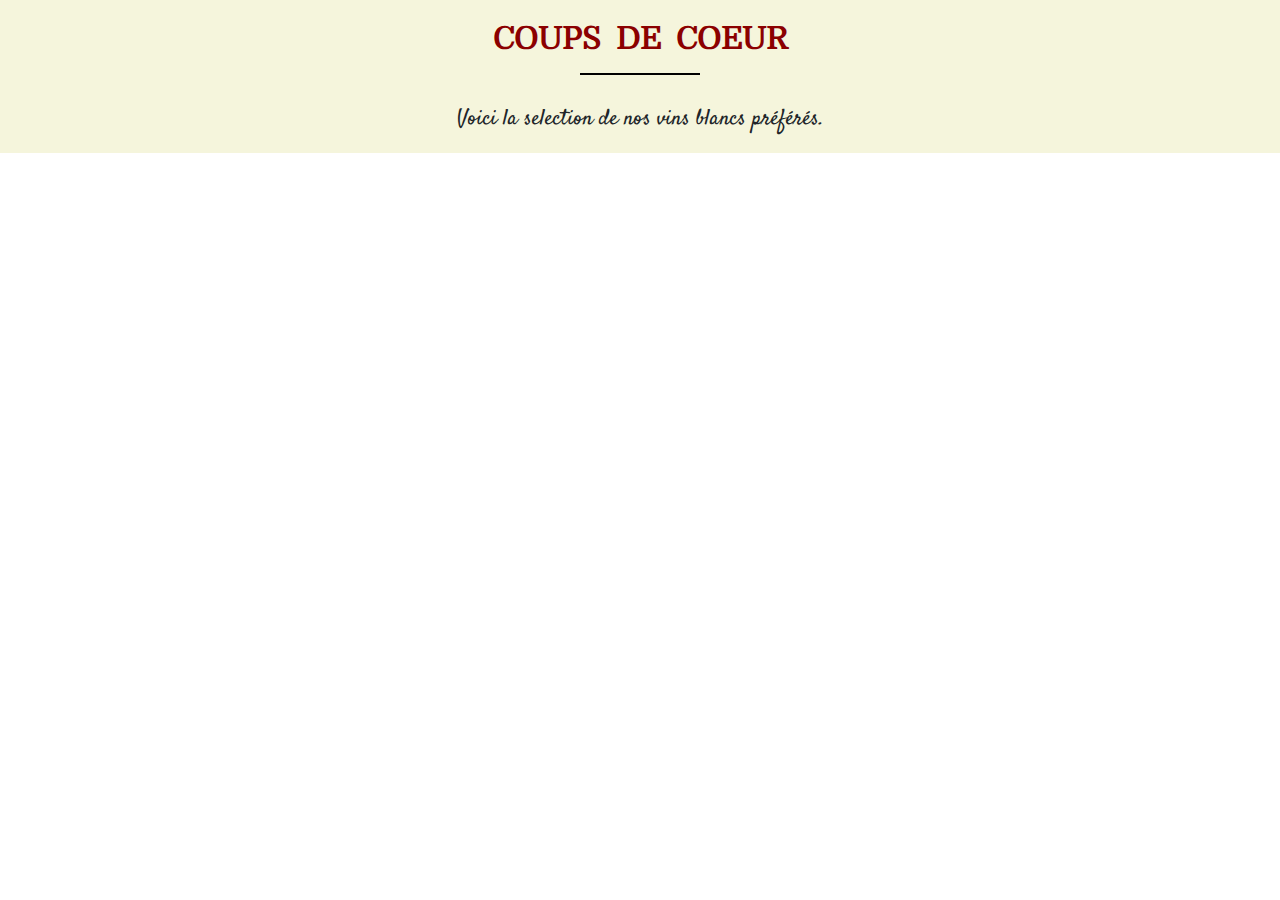
<file: coeurblanc.html>
<!DOCTYPE HTML>

<html>

<head>
    <title>Meilleurs blancs</title>
    
        <meta charset="utf-8">
       	<meta http-equiv="X-UA-Compatible" content="IE=edge">
		<meta name="viewport" content="width=device-width, initial-scale=1">
        
        <!-- font -->
        <link href="https://fonts.googleapis.com/css?family=Domine&display=swap" rel="stylesheet">
		<link href="https://fonts.googleapis.com/css?family=Satisfy&display=swap" rel="stylesheet">
        
        <!-- style -->
        <link rel="stylesheet" href="https://stackpath.bootstrapcdn.com/bootstrap/4.3.1/css/bootstrap.min.css" integrity="sha384-ggOyR0iXCbMQv3Xipma34MD+dH/1fQ784/j6cY/iJTQUOhcWr7x9JvoRxT2MZw1T" crossorigin="anonymous">
    
        <link rel="stylesheet" href="style.css">
		
        <!-- icone dans l'onglet -->
        <link rel="icon" href="/ressources/images/vin.jpg"/>
</head>
    
<body>
    <div class="container">
            <div class="row">
                <div class="col-md-12">      
                    <div class="degustation">               
                        <h2>COUPS DE COEUR</h2>  
                    </div>
                </div>   
            </div>
    </div>
        <div class="container">
            <div class="row">
                <div class="col-md-12">             
                    <div class="repas">
                    <p>Voici la selection de nos vins blancs préférés.</p>  
                    </div>
                </div>
            </div>
        </div>

</body>

</html>
</file>
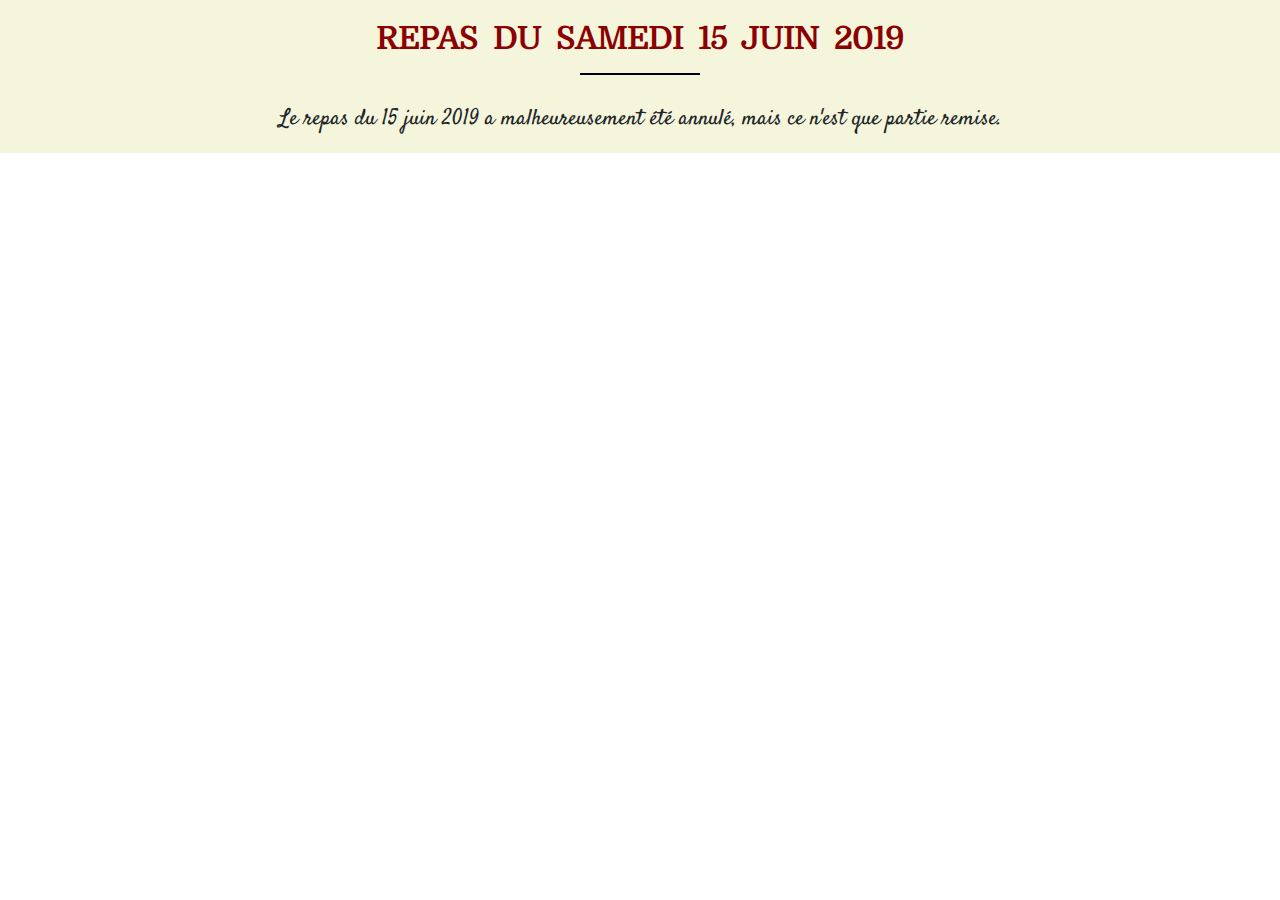
<file: evenement1.html>
<!DOCTYPE HTML>

<html>

<head>
    <title> Nos évènements</title>
    
        <meta charset="utf-8">
       	<meta http-equiv="X-UA-Compatible" content="IE=edge">
		<meta name="viewport" content="width=device-width, initial-scale=1">
        
        <!-- font -->
		<link href="https://fonts.googleapis.com/css?family=Domine&display=swap" rel="stylesheet">
		<link href="https://fonts.googleapis.com/css?family=Satisfy&display=swap" rel="stylesheet">
        
        <!-- style -->
        <link rel="stylesheet" href="https://stackpath.bootstrapcdn.com/bootstrap/4.3.1/css/bootstrap.min.css" integrity="sha384-ggOyR0iXCbMQv3Xipma34MD+dH/1fQ784/j6cY/iJTQUOhcWr7x9JvoRxT2MZw1T" crossorigin="anonymous">
    
        <link rel="stylesheet" href="style.css">
		
        <!-- icone dans l'onglet -->
        <link rel="icon" href="/ressources/images/vin.jpg"/>
</head>
    
<body>
    <div class="container">
            <div class="row">
                <div class="col-md-12">      
                    <div class="degustation">               
						<h2> Repas du samedi 15 juin 2019 </h2>
                    </div>
                </div>   
            </div>
    </div>
        <div class="container">
            <div class="row">
                <div class="col-md-12">             
                    <div class="repas">
                    <p>Le repas du 15 juin 2019 a malheureusement été annulé, mais ce n'est que partie remise.</p>  
                    </div>
                </div>
            </div>
        </div>

</body>

</html>
</file>
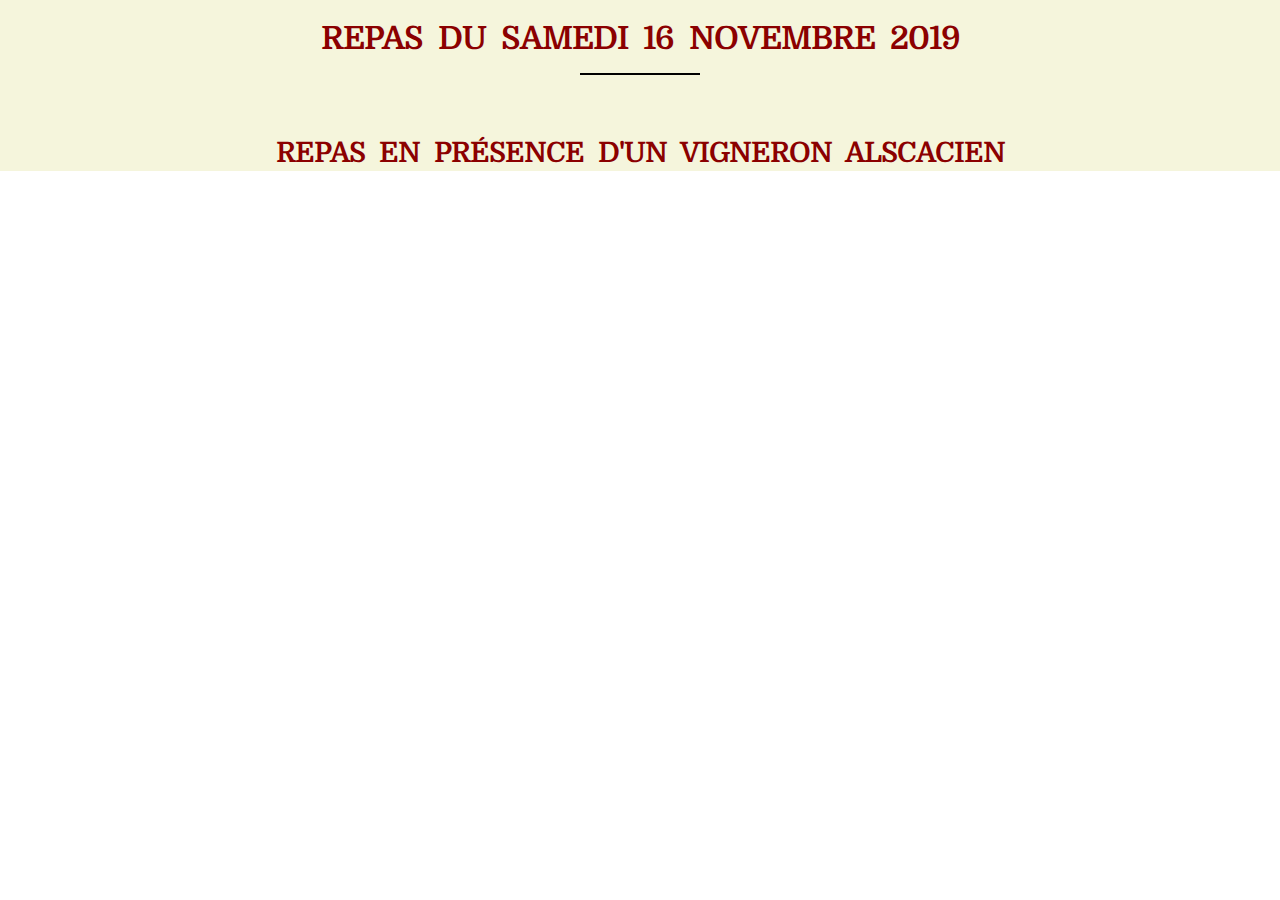
<file: evenement2.html>
<!DOCTYPE HTML>

<html>

<head>
    <title> Nos évènements</title>
    
    <meta charset="utf-8">
       		<meta http-equiv="X-UA-Compatible" content="IE=edge">
		<meta name="viewport" content="width=device-width, initial-scale=1">
        
        <!-- font -->
        <link href="https://fonts.googleapis.com/css?family=Domine&display=swap" rel="stylesheet">
		<link href="https://fonts.googleapis.com/css?family=Satisfy&display=swap" rel="stylesheet">
        <!-- style -->
        <link rel="stylesheet" href="https://stackpath.bootstrapcdn.com/bootstrap/4.3.1/css/bootstrap.min.css" integrity="sha384-ggOyR0iXCbMQv3Xipma34MD+dH/1fQ784/j6cY/iJTQUOhcWr7x9JvoRxT2MZw1T" crossorigin="anonymous">
    
        <link rel="stylesheet" href="style.css">
		    
        <!-- icone dans l'onglet -->
        <link rel="icon" href="/ressources/images/vin.jpg"/>
		
</head>
    
    
<body>
    <div class="degustation">
    <h2> Repas du samedi 16 novembre 2019 </h2>
    <br>
	<h3> Repas en présence d'un vigneron Alscacien</h3>
    </div>
</body>

</html>
</file>
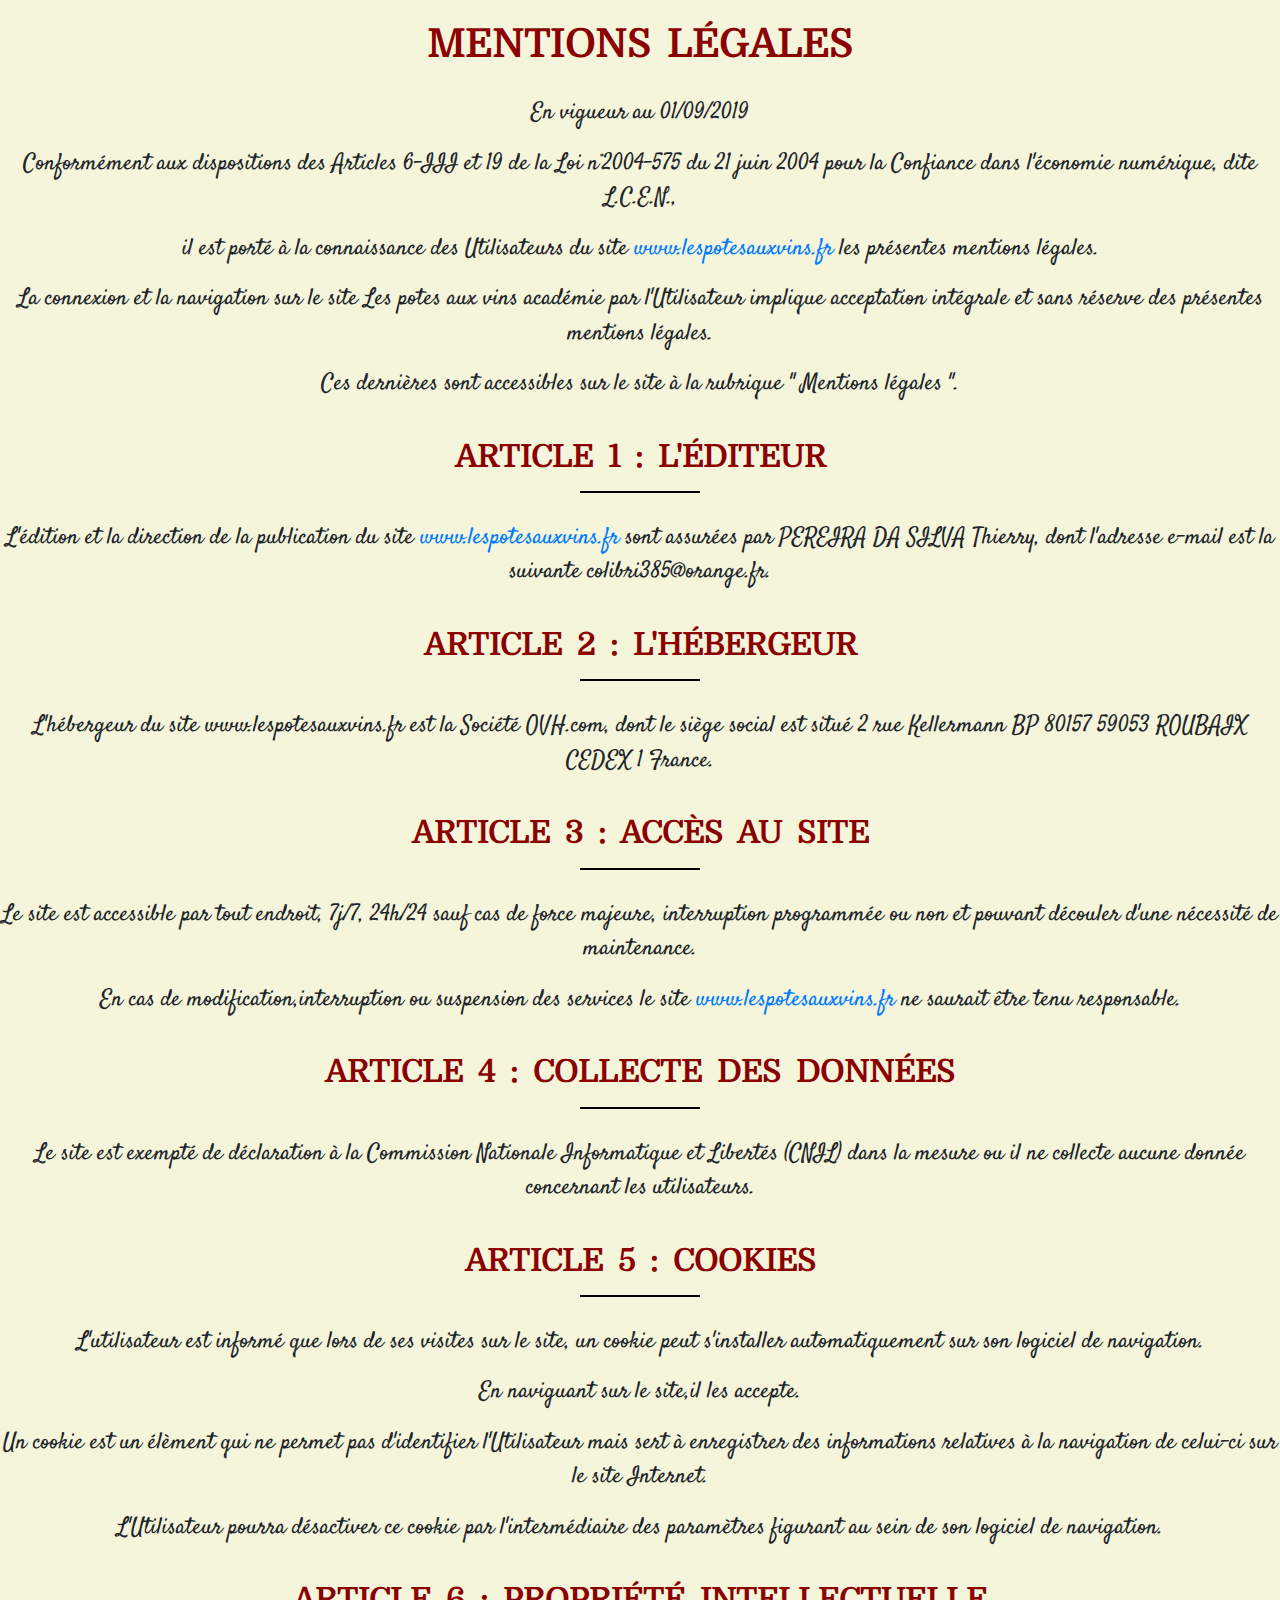
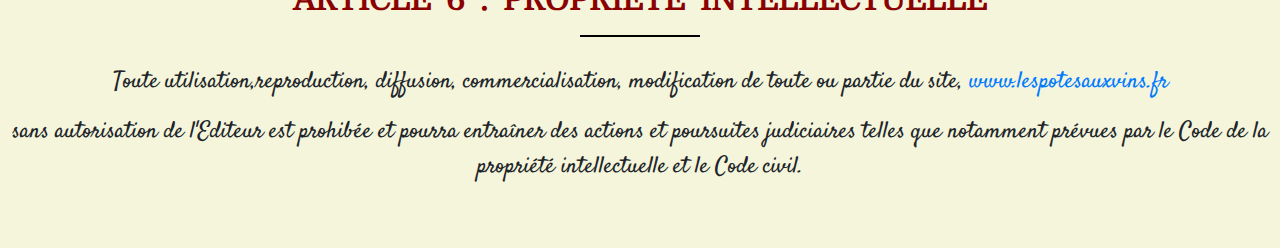
<file: mentions-legales.html>
<!DOCTYPE html>

<html lang="fr"> 
	<head>
		
       	<meta http-equiv="X-UA-Compatible" content="IE=edge">
		   <meta name="viewport" content="width=device-width, initial-scale=1">
		   
		<!--
			   <meta http-equiv="content-type" content="text/html; charset=utf-8" />			   
		-->
		<meta charset="UTF-8">
        
        <!-- font -->
        
        <!-- font <link href="https://fonts.googleapis.com/css?family=Lato:100,300,700&display=swap" rel="stylesheet"> -->
		
        <link href="https://fonts.googleapis.com/css?family=Domine&display=swap" rel="stylesheet">
		<link href="https://fonts.googleapis.com/css?family=Satisfy&display=swap" rel="stylesheet">
        <!-- style -->
		
        <link rel="stylesheet" href="https://stackpath.bootstrapcdn.com/bootstrap/4.3.1/css/bootstrap.min.css" integrity="sha384-ggOyR0iXCbMQv3Xipma34MD+dH/1fQ784/j6cY/iJTQUOhcWr7x9JvoRxT2MZw1T" crossorigin="anonymous">
        <link rel="stylesheet" href="style.css">
        
        <!-- icone dans l'onglet -->
		
        <link rel="icon" href="/ressources/images/vin.jpg"/>
		
		<title>Mentions légales</title>

	</head>

<body >

<div>
	<center>
		<h1>Mentions légales</h1>
	
		<p>En vigueur au 01/09/2019</p>


		<p>Conformément aux dispositions des Articles 6-III et 19 de la Loi n°2004-575 du 21 juin 2004 pour
			la Confiance dans l'économie numérique, dite L.C.E.N.,</p>
		<p>il est porté à la connaissance des Utilisateurs du site <a href="http://www.lespotesauxvins.fr">www.lespotesauxvins.fr</a>
		<span>les présentes mentions légales.</span>
		</p>

		<p >La connexion et la navigation sur le site Les potes aux vins académie par l'Utilisateur implique
		acceptation intégrale et sans réserve des présentes mentions légales.</p>

		<p>Ces dernières sont accessibles sur le site à la rubrique " Mentions légales ".</p>

		<h2>ARTICLE 1 : L'éditeur</h2>

		<p >L'édition et la direction de la publication du site <a href="http://www.lespotesauxvins.fr">www.lespotesauxvins.fr</a>
		<span> sont assurées par PEREIRA DA SILVA Thierry, dont l'adresse e-mail est la suivante colibri385@orange.fr.</span>
		</p>

		<h2>ARTICLE 2 : L'hébergeur</h2>

		<p>L'hébergeur du site www.lespotesauxvins.fr est la Société OVH.com, dont le siège social est situé 2 rue Kellermann BP
			80157 59053 ROUBAIX CEDEX 1 France.</p>

		<h2>ARTICLE 3 : Accès au site</h2>

		<p>Le site est accessible par tout endroit, 7j/7, 24h/24 sauf cas de force majeure, interruption
			programmée ou non et pouvant découler d'une nécessité de maintenance.</p>

		<p>En cas de modification,interruption ou suspension des services le site <a href="http://www.lespotesauxvins.fr">www.lespotesauxvins.fr</a>
		<span >ne saurait être tenu responsable.</span>
		</p>

		<h2>ARTICLE 4 : Collecte des données</h2>

		<p>Le site est exempté de déclaration à la Commission Nationale Informatique et Libertés (CNIL) dans la
			mesure ou il ne collecte aucune donnée concernant les utilisateurs.</p>

		<h2>ARTICLE 5 : Cookies</h2>

		<p>L'utilisateur est informé que lors de ses visites sur le site, un cookie peut s'installer automatiquement
			sur son logiciel de navigation.</p>

		<p>En naviguant sur le site,il les accepte.</p>

		<p>Un cookie est un élèment qui ne permet pas d'identifier l'Utilisateur mais sert à enregistrer des
			informations relatives à la navigation de celui-ci sur le site Internet.</p>
		<p>	L'Utilisateur pourra désactiver ce cookie par l'intermédiaire des paramètres
			figurant au sein de son logiciel de navigation.</p>

		<h2>ARTICLE 6 : Propriété intellectuelle</h2>

		<p>Toute utilisation,reproduction, diffusion, commercialisation, modification de toute ou partie du
			site, <a href="http://www.lespotesauxvins.fr">www.lespotesauxvins.fr</a></p>
		<p>sans autorisation de l'Editeur est prohibée et pourra entraîner
		des actions et poursuites
			judiciaires telles que notamment prévues par le Code de la propriété
			intellectuelle et le Code civil.</p>
		<br><br>
		
	</center>
	
</div>

</body>

</html>
</file>
<file: style.css>
/* DOCUMENT INFORMATION
    - Document : Dégustations de vins*
    - version : 1.0.0
    - Author : Thierry
*/

/* COLORS
    - defaut body text #eee
    - h1  darkred
    - h2  darked
    - h3  darked
    - p darkblue

    - button
    - button:hover
    
    - border
*/

/* FONTS
    - Titre : Domine
    - Paragrape : Satisfy
    - default : san-sérif
    - subtitle
*/


/* CSS DIRECTORY
    1. =GLOBAL
    2. =HEADER
    3. =SECTION
    4. =COUPS DE COEUR
    5. =DEGUSTATIONS
    6. =EVENEMENTS
    7. =FOOTER
*/


/* GLOBAL
======================= */

html {
    background-color: white;
}

body {
    background-color:white;
}

h1, h2, h3 {
    font-family: "Domine", "Arial", "sans-serif";
    color: darkred;
    text-transform: uppercase;
    letter-spacing: -1px;
    font-weight: 700;
    word-spacing: 8px;
}

h1 {
	padding: 20px;
}

h2{
    padding: 20px;
	text-align: center;
}

h3 {
	padding-top: 10px;
	text-align: center;
}
h2:after{
    display: block;
    height: 2px;
    background-color: #000000;
    width: 120px;
    content: "  ";
    margin: 0 auto;
    margin-top: 15px;
}

p {
	font-family: "Satisfy", "Arial", "sans-serif";
	font-size: 23px;
}

.programme {
    /* background-image: url(ressources/images/bois.jpg); */
	/* background-color: #e0f1ff; */
    background-image: radial-gradient(ellipse at center, #255f90, #daeef7);
    background-size: cover;
    max-width: 100%;
    }

.palm {
    background-image: url(ressources/images/academie.png);
    background-repeat:no-repeat;
    background-size:100px;  
}

.titre1 {
    padding-top: 30px;
    padding-bottom: 20px;
}
/* HEADER
======================= */

header {
    background-image:linear-gradient(    white, 
                                         rgba(7,117,230,0.3)
                                    ), 
                                         url(ressources/images/grappes.jpg);
    height: 100vh;
    background-position: center;
    background-size: cover;
}

.home-title {    
    position:absolute;
    top: 30%;
}

.home-title h1 {
    font-weight: 500;
    color: crimson;
}

.home-title span {
    font-weight: 700;
}
.home-title p {
        color: #000000;
}

/* button 
===================*/
.btn {
    display: inline-block;
    padding: 10px 30px;
    text-decoration: none;
    border-radius: 10px;
	font-size: 23px;
}

.btn-full {
   background-color: rgba(255, 255, 255, 0);
   color: #000000;
}

.btn-full:hover {
    background-color: #d6e5f0;
    color: crimson;  
}

.button-center {
    text-align: center;
    }

.marge {
margin-left: 5em;
}

.marge1 {
margin-left: 5.5em;
}

/* MENU 
=============*/

.navbar-brand {
	font-family: "Domine", "Arial", "sans-serif";
}

a {
	font-family: "Satisfy", "Arial", "sans-serif";
	}

/* EVENEMENTS
====================== */

.parchemin {
    height: 90%;
    background-color: #b7d1d6;
    margin: 40px;
    border-radius: 10px;
}


/* COUPS DE COEUR
=======================*/

.coups-de-coeur, .photographie {
    background-color: #c2d1de;
    padding-bottom: 30px;
    padding-top: 30px;
}

.vignette {
    background-color: white;
    padding: 40px 30px;
    border-radius: 10px;
    box-shadow: 0 0 10px rgba(0,0,0,0.3);
    margin-bottom: 20px;
}

.vignette img {
    display:block;
    margin: 0 auto;
    width: 100%;  
}

.vignette h3 {
    text-align: center;
}

/*-- DEGUSTATIONS **/

.etiquette {
    text-align: center;
	padding: 20px;
	font-size: 40%;
}

.vin {
    text-align: center;
}

.repas p {
	text-align: center;
	font-size: 140%;
}

li {
	font-family: "Satisfy", "Arial", "sans-serif";
	font-size: 22px;
}

/* FOOTER
======================= */

footer {
    background-color: #747373;
    height: 60px;  
    padding: 20px 20px;
}

.copyright p {
   text-align: center; 
    color:white;
}

.copyright a {
    color:white;
}

/*  EVENEMENTS
===================*/
.bouteille {
    padding-top: 20px;
}

.degustations{   
    padding-top: 10px;
	}

.titreliste {
    font-weight: 800;
    font-size: 40px;
}

.appareil img {
	display:block;
    margin: 0 auto;
    width: 100px;  
	height: 100px;
}

/*ARCHIVES
=================*/

.archives {
	text-align: center;
}

/* TABLEAU
=====================*/
table.paleBlueRows {
  font-family: "Times New Roman", Times, serif;
  border: 1px solid #FFFFFF;
  width: 90%;
  height: 200px;
  text-align: center;
  border-collapse: collapse;
  margin-left: 40px;
}
table.paleBlueRows td, table.paleBlueRows th {
  border: 1px solid #FFFFFF;
  padding: 3px 2px;
}
table.paleBlueRows tbody td {
  font-size: 13px;
}
table.paleBlueRows tr:nth-child(even) {
  background: #D0E4F5;
}
table.paleBlueRows thead {
  background: #0B6FA4;
  border-bottom: 5px solid #FFFFFF;
}
table.paleBlueRows thead th {
  font-size: 17px;
  font-weight: bold;
  color: #FFFFFF;
  text-align: center;
  border-left: 2px solid #FFFFFF;
}
table.paleBlueRows thead th:first-child {
  border-left: none;
}

table.paleBlueRows tfoot {
  font-size: 14px;
  font-weight: bold;
  color: #333333;
  background: #D0E4F5;
  border-top: 3px solid #444444;
}
table.paleBlueRows tfoot td {
  font-size: 14px;
}
/* CONTACT
=================*/
#contact {
    background-color: #e0f1ff;
	padding: 30px 0;
	text-align: center;
}
	
#contact p {
	text-align: center;
	padding-bottom: 30px;
}

label, input {
	font-family: "Domine", "Arial", "sans-serif";
	font-weight: bold;
	font-size: 20px;
	margin-right: 50px;
	color:#777;
}

input[type="text"] {
	padding: 10px;
	font-size: 20px;
	margin-right: 45px;
	border: 2px solid #ddd;
	border-radius: 20px;
}

input[type="email"] {
	padding: 10px;
	font-size: 20px;
	border: 2px solid #ddd;
	border-radius: 20px;
}


.button-3 {
	color: #fff;
	font-size:15px;
	font-weight: bold;
	padding: 10px;
	background-color: #02b8dd;
	border-radius: 10px;
	border-style: none; 
}
.button-3:hover {
	color: #444;
	background-color: #02b8dd;
}

textarea {
	width: 800px;
	height: 200px;
}

/* PAGE DEGUSTATION 
======================*/

.etoile {
	 max-height: 10%;
		 }

/* PAGE COUP DE COEUR CHAMPAGNE 
=========================*/

body {
	background-color: beige;
}
.repas {
	display:block;
    margin: 0 auto;
    width: 70%;  
	height: 50%;
}

.duval img {
    display: block;
	margin: 30px auto;
	width: 210px;   
	}

/* PAGE NOTATION ETOILES 
========================*/

.listeEtoile ul {
			margin: 0;
			padding: 0;
			list-style-type: none;
		}

.listeEtoile ul li {
			display:inline-block;
			width: 16px;
			text-align: left;
			list-style-type: none;
		}
		
.listeEtoile ul li img {
			border: 0;
			margin: 0;
			padding: 0;
		}
		
#tableau-sondage{
			font-family:verdana;
			font-size:12px;
		}
		
#tableau-sondage th{
			font-size:13px;
			border:solid 1px black;
			padding:8px;
			cursor:default;
		}
		
#tableau-sondage td{
			border:solid 1px black;
			padding:12px 3px;
			text-align:center;
		}
</file>
